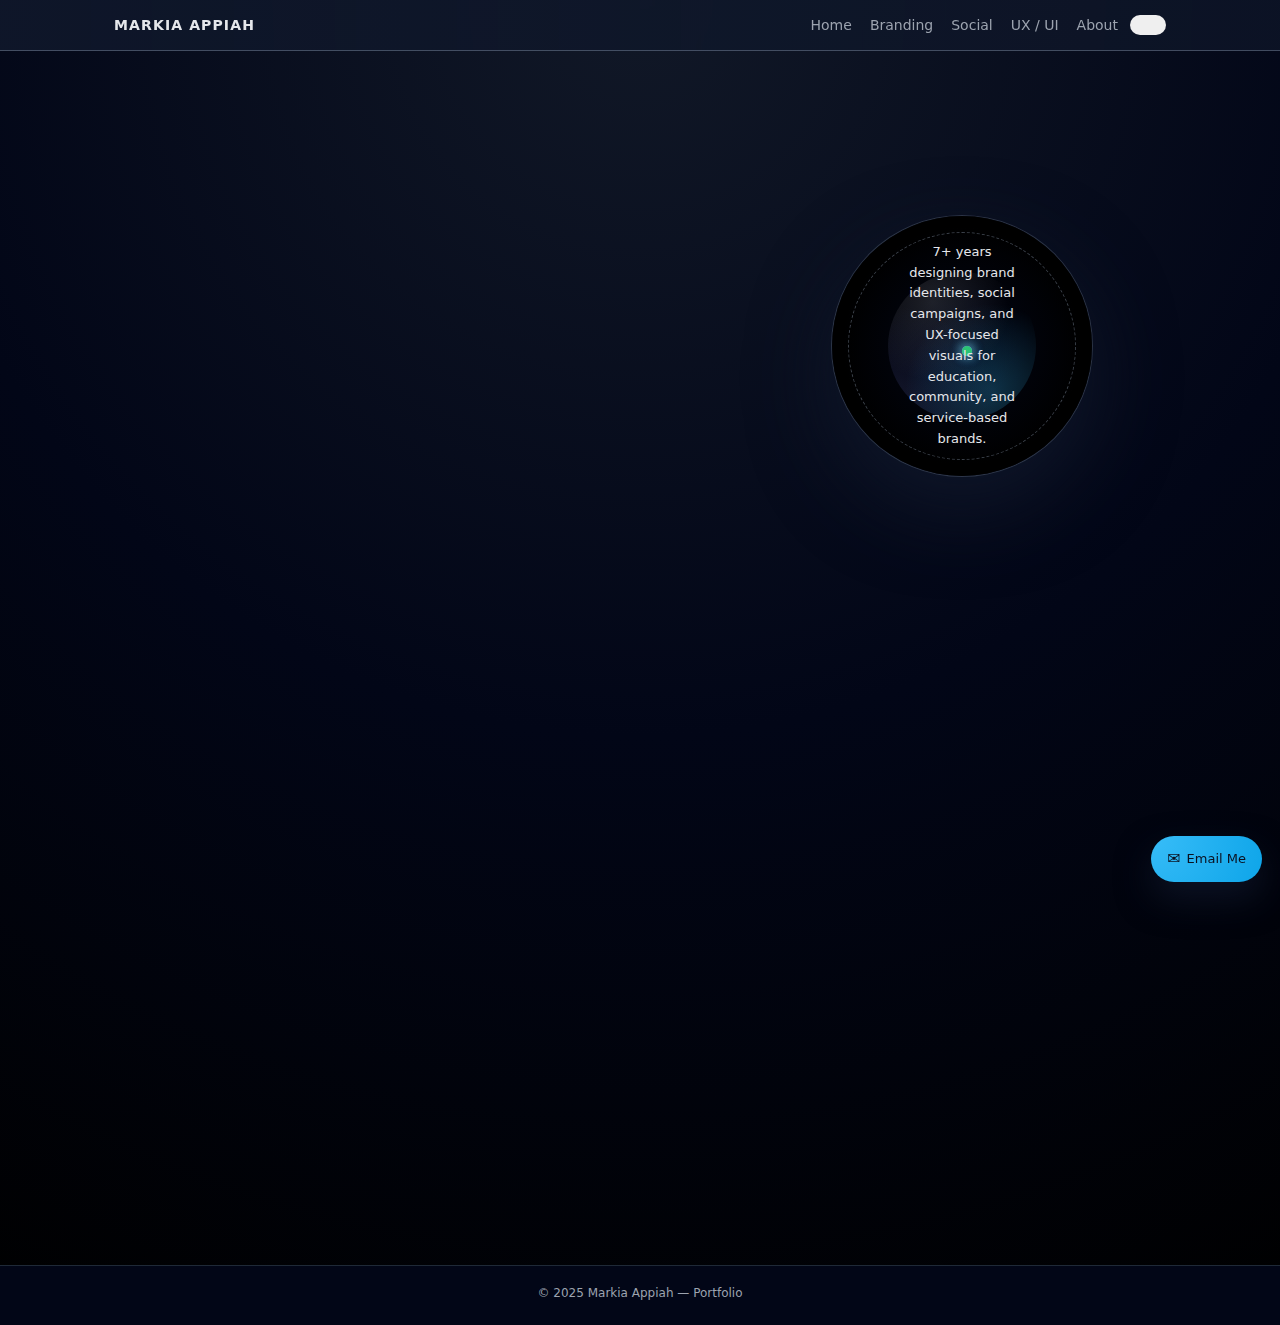
<file: index.html>
<!DOCTYPE html>
<html lang="en">
<head>
  <meta charset="UTF-8" />
  <title>Graphic Designer Portfolio – Markia Appiah</title>

  <meta name="viewport" content="width=device-width, initial-scale=1" />
  <meta
    name="description"
    content="Graphic & marketing designer specializing in branding, social media campaigns, and UX-inspired visuals for education, community, and service-based brands."
  />

  <!-- Open Graph / social preview -->
  <meta property="og:type" content="website" />
  <meta property="og:title" content="Graphic Designer Portfolio – Markia Appiah" />
  <meta
    property="og:description"
    content="Branding, social campaigns, and UX-style concepts for Bakari Academy, Girls Gracefully Growing, and Appiah Transportation."
  />
  <meta property="og:image" content="images/bakari_branding.png" />

  <!-- Twitter Card (optional) -->
  <meta name="twitter:card" content="summary_large_image" />
  <meta name="twitter:title" content="Graphic Designer Portfolio – Markia Appiah" />
  <meta
    name="twitter:description"
    content="Graphic & marketing designer focused on education, community, and service brands."
  />
  <meta name="twitter:image" content="images/bakari_branding.png" />

  <link rel="stylesheet" href="styles.css" />
  <script defer src="script.js"></script>
</head>

<body>
<header>
  <nav>
  <div class="logo">MARKIA APPIAH</div>
  <div style="display:flex; align-items:center; gap:12px;">
    <ul>
      <li><a href="index.html">Home</a></li>
      <li><a href="branding.html">Branding</a></li>
      <li><a href="social.html">Social</a></li>
      <li><a href="ux.html">UX / UI</a></li>
      <li><a href="about.html">About</a></li>
    </ul>

    <!-- Theme Toggle Button -->
    <button class="theme-toggle" id="themeToggle" type="button"></button>
  </div>
</nav>


</header>

<main>
  <section class="hero">
    <div class="hero-text">
      <div class="hero-kicker">Graphic & Marketing Designer • Branding • Social • UX-Inspired</div>
      <h1>Visual stories that <span>connect, convert,</span> and feel intentional.</h1>
      <p class="hero-sub">
  I’m Markia, a graphic & marketing designer who blends bold visuals with UX thinking to create
  high-impact advertising, social content, and digital experiences. I collaborate closely with
  cross-functional teams to turn complex ideas into clear, engaging visual stories that support
  real goals—enrollment, engagement, and growth.
</p>

      <div class="hero-tags">
        <div class="tag">Advertising Design</div>
        <div class="tag">Brand Systems</div>
        <div class="tag">Social Media Campaigns</div>
        <div class="tag">UX Mockups</div>
      </div>
      <a href="about.html" class="btn-ghost">View About &amp; Contact →</a>

        <a href="about.html" class="btn-ghost">About &amp; Contact</a>
      </div>
    </div>
    <div class="hero-orbit">
      <div class="orbit-dot"></div>
      <div class="orbit-dot"></div>
      <div class="orbit-dot"></div>
      <div class="hero-orbit-inner">
        <p>
          7+ years designing brand identities, social campaigns, and UX-focused visuals for education,
          community, and service-based brands.
        </p>
      </div>
    </div>
  </section>

  <section class="block">
    <h2>Core Skills &amp; Focus</h2>
    <p class="lead">
      I specialize in creating cohesive visual systems—from brand foundations to day-to-day content—that
      help teams communicate clearly and consistently.
    </p>
    <div class="pill-row">
      <span class="pill">Brand identity &amp; visual direction</span>
      <span class="pill">Social &amp; campaign design</span>
      <span class="pill">UX/UI mockups &amp; user flows</span>
      <span class="pill">Infographics &amp; data visualization</span>
      <span class="pill">Presentation &amp; pitch decks</span>
      <span class="pill">WordPress &amp; web visuals</span>
      <span class="pill">Cross-functional collaboration</span>
      <span class="pill">Time &amp; project management</span>
    </div>
  </section>
    <section class="block">
    <h2>Skills Matrix</h2>
    <p class="lead">
      A snapshot of the core skills I use most often in branding, social campaigns, and UX-inspired work.
    </p>
    <div class="skills-grid">
      <div class="skill-pill">
        <span>Brand Identity &amp; Visual Direction</span>
        <span>7+ yrs</span>
      </div>
      <div class="skill-pill">
        <span>Social &amp; Campaign Design</span>
        <span>7+ yrs</span>
      </div>
      <div class="skill-pill">
        <span>Presentation &amp; Pitch Decks</span>
        <span>5+ yrs</span>
      </div>
      <div class="skill-pill">
        <span>Infographics &amp; Layout Design</span>
        <span>5+ yrs</span>
      </div>
      <div class="skill-pill">
        <span>UX-Style Wireframes &amp; Mockups</span>
        <span>3–4 yrs</span>
      </div>
      <div class="skill-pill">
        <span>Cross-Functional Collaboration</span>
        <span>7+ yrs</span>
      </div>
      <div class="skill-pill">
        <span>Time &amp; Project Management</span>
        <span>7+ yrs</span>
      </div>
      <div class="skill-pill">
        <span>WordPress &amp; Web Visuals</span>
        <span>3+ yrs</span>
      </div>
    </div>
  </section>

</main>

<footer>
  © 2025 Markia Appiah — Portfolio
</footer>
  <a href="mailto:appiahmarkia3@gmail.com" class="fab-email">
  <span>✉</span> Email Me
</a>

</body>
</html>
</file>
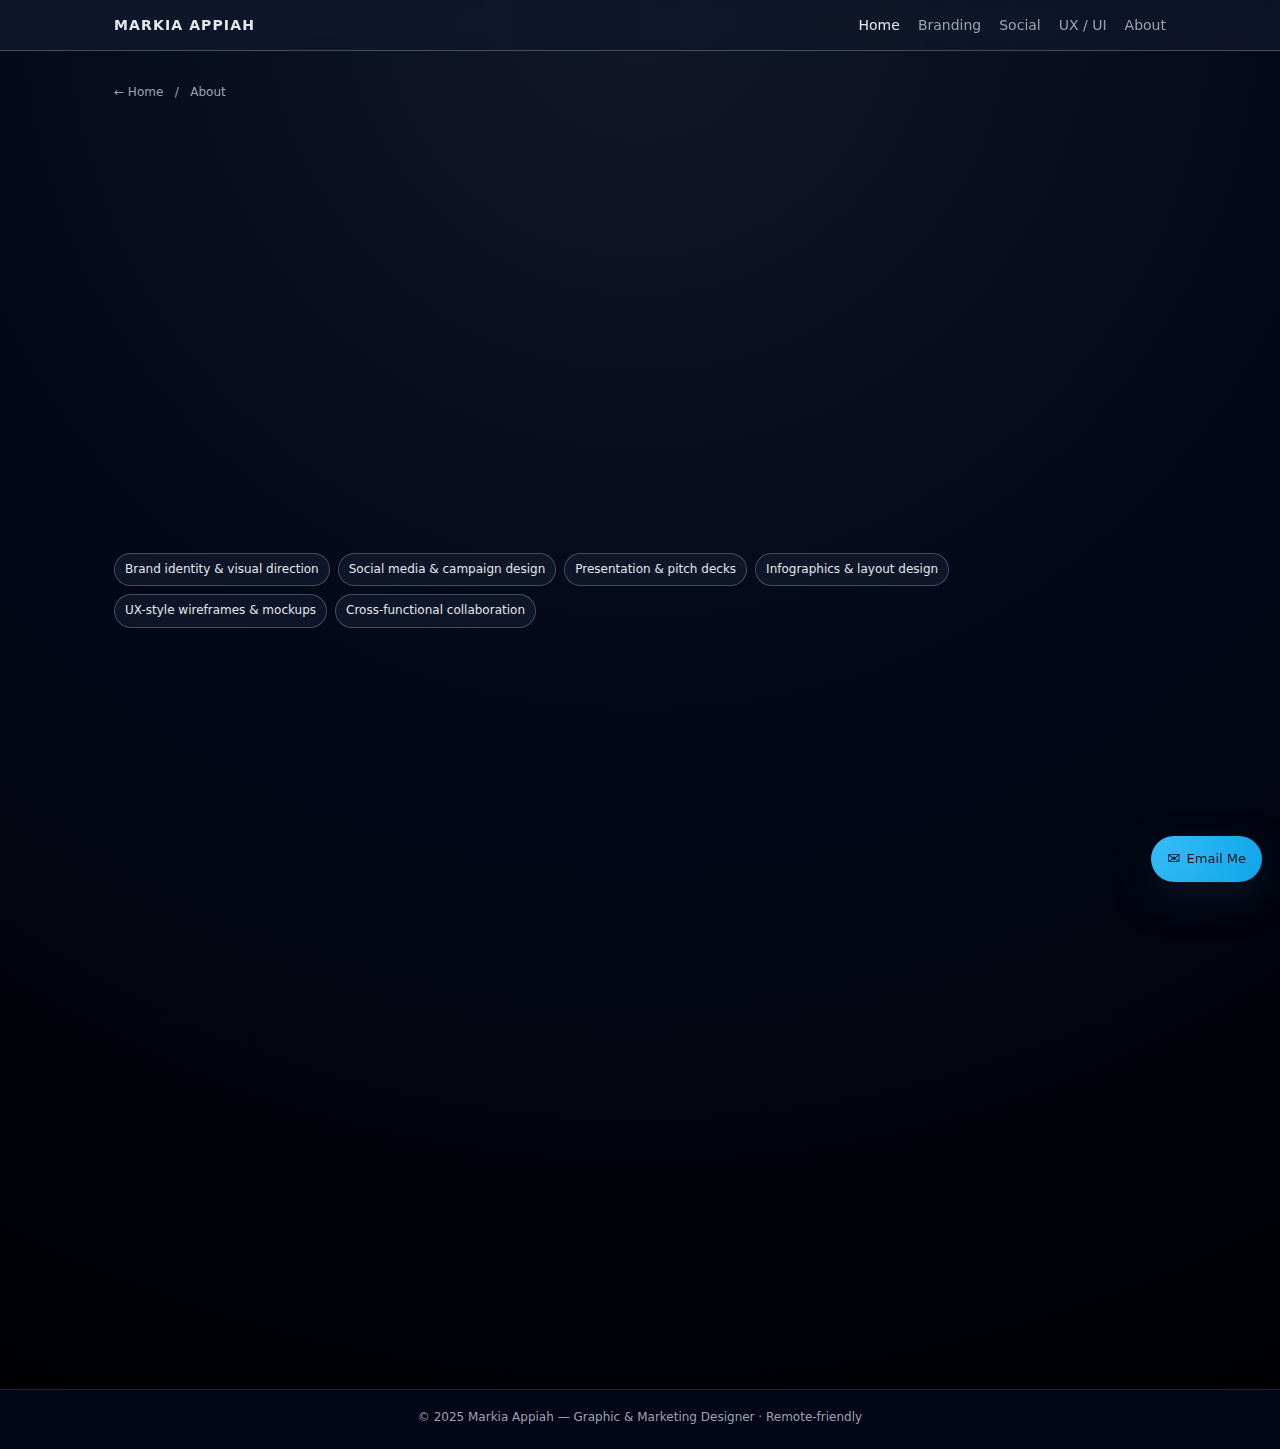
<file: about.html>
<!DOCTYPE html>
<html lang="en">
<head>
  <meta charset="UTF-8" />
  <title>About – Markia Appiah</title>
  <link rel="stylesheet" href="styles.css" />
  <script defer src="script.js"></script>
</head>
<body>
  
<header>
  <nav>
  <div class="logo">MARKIA APPIAH</div>
  <div style="display:flex; align-items:center; gap:12px;">
    <ul>
      <li><a href="index.html" style="color:var(--text-main);">Home</a></li>
<li><a href="branding.html">Branding</a></li>
<li><a href="social.html">Social</a></li>
<li><a href="ux.html">UX / UI</a></li>
<li><a href="about.html">About</a></li>
    </ul>
  </div> 
  </nav>
</header>

<main>
  <div class="breadcrumb"><a href="index.html">← Home</a> &nbsp; / &nbsp; About</div>
   <section class="block">
  <h2>About Markia</h2>
  <p class="lead">
    I’m a Graphic & Marketing Designer with 7+ years of experience across branding, social media,
    advertising, and UX-inspired visuals. I’m especially drawn to education, community, and
    service-based brands that are trying to make everyday life better for real people.
  </p>
    <p class="lead">
      I’ve built brand systems and campaigns for Bakari Academy (an Afrocentric micro-school), Girls Gracefully Growing
      (a mommy–daughter community and event series), and Appiah Transportation (a ride-share concept focused on families).
      Across all of these, I focus on clarity, warmth, and visuals that actually support how people use the products and services.
    </p>
<p class="lead">
    I’ve built brand systems and campaigns for Bakari Academy (an Afrocentric micro-school),
    Girls Gracefully Growing (a mommy–daughter community and event series), and Appiah
    Transportation (a ride-share concept focused on families). Across all of these, I focus on
    clarity, warmth, and visuals that feel intentional, inclusive, and easy to understand.
  </p>     
    <div class="pill-row">
      <span class="pill">Adobe Photoshop &amp; Illustrator</span>
      <span class="pill">Canva &amp; social design</span>
      <span class="pill">Figma-style UX mockups</span>
      <span class="pill">Brand kits &amp; guidelines</span>
      <span class="pill">Infographics &amp; layouts</span>
      <span class="pill">Presentation design</span>
      <span class="pill">Cross-functional collaboration</span>
    </div>
  </section>
  
  <div class="pill-row">
    <span class="pill">Brand identity &amp; visual direction</span>
    <span class="pill">Social media &amp; campaign design</span>
    <span class="pill">Presentation &amp; pitch decks</span>
    <span class="pill">Infographics &amp; layout design</span>
    <span class="pill">UX-style wireframes &amp; mockups</span>
    <span class="pill">Cross-functional collaboration</span>
  </div>
</section>
    <section class="block">
    <h2>Testimonials &amp; Feedback</h2>
    <p class="lead">
      I’m often brought in to bring clarity, warmth, and structure to visual communication—whether
      that’s for families, students, or community partners.
    </p>
    <div class="testimonials-grid">
      <div class="testimonial-card">
        <div class="testimonial-quote">
          “Markia consistently creates visuals that feel joyful and intentional. Our parents love
          the flyers and social posts because they actually understand what’s happening at a glance.”
        </div>
        <div class="testimonial-name">Program Co-Lead</div>
        <div class="testimonial-meta">Bakari Academy • School Communications</div>
      </div>
      <div class="testimonial-card">
        <div class="testimonial-quote">
          “Her designs for our mommy–daughter events perfectly match the energy—fun, welcoming, and
          organized. The branding really helped our community feel like a ‘real’ experience.”
        </div>
        <div class="testimonial-name">Community Organizer</div>
        <div class="testimonial-meta">Girls Gracefully Growing • Event Series</div>
      </div>
      <div class="testimonial-card">
        <div class="testimonial-quote">
          “The Appiah Transportation visuals made it easy to communicate routes and services to
          families. Everything looked polished and professional, while still feeling friendly.”
        </div>
        <div class="testimonial-name">Partner</div>
        <div class="testimonial-meta">Appiah Transportation • Service Brand Concept</div>
      </div>
    </div>
  </section>

<section class="block">
  <h2>Contact</h2>
  <p class="lead">
    I’m currently open to remote graphic design and marketing design roles, as well as select
    freelance collaborations. If you’re looking for a designer who can deliver high-impact branding,
    social content, and UX-informed visuals, feel free to reach out.
  </p>
  <div class="pill-row">
    <span class="pill">📧 <a href="mailto:appiahmarkia3@gmail.com">appiahmarkia3@gmail.com</a></span>
    <span class="pill">📍 Owings Mills, MD (Remote-friendly)</span>
  </div>
    <div style="margin-top:18px;">
    <a href="Markia_Appiah_Resume.pdf" class="btn-primary" download>
      Download Résumé (PDF)
    </a>
  </div>
</section>
</main>

<footer>
  © 2025 Markia Appiah — Graphic &amp; Marketing Designer · Remote-friendly
</footer>

  <a href="mailto:appiahmarkia3@gmail.com" class="fab-email">
  <span>✉</span> Email Me
</a>

</body>
</html>
</file>
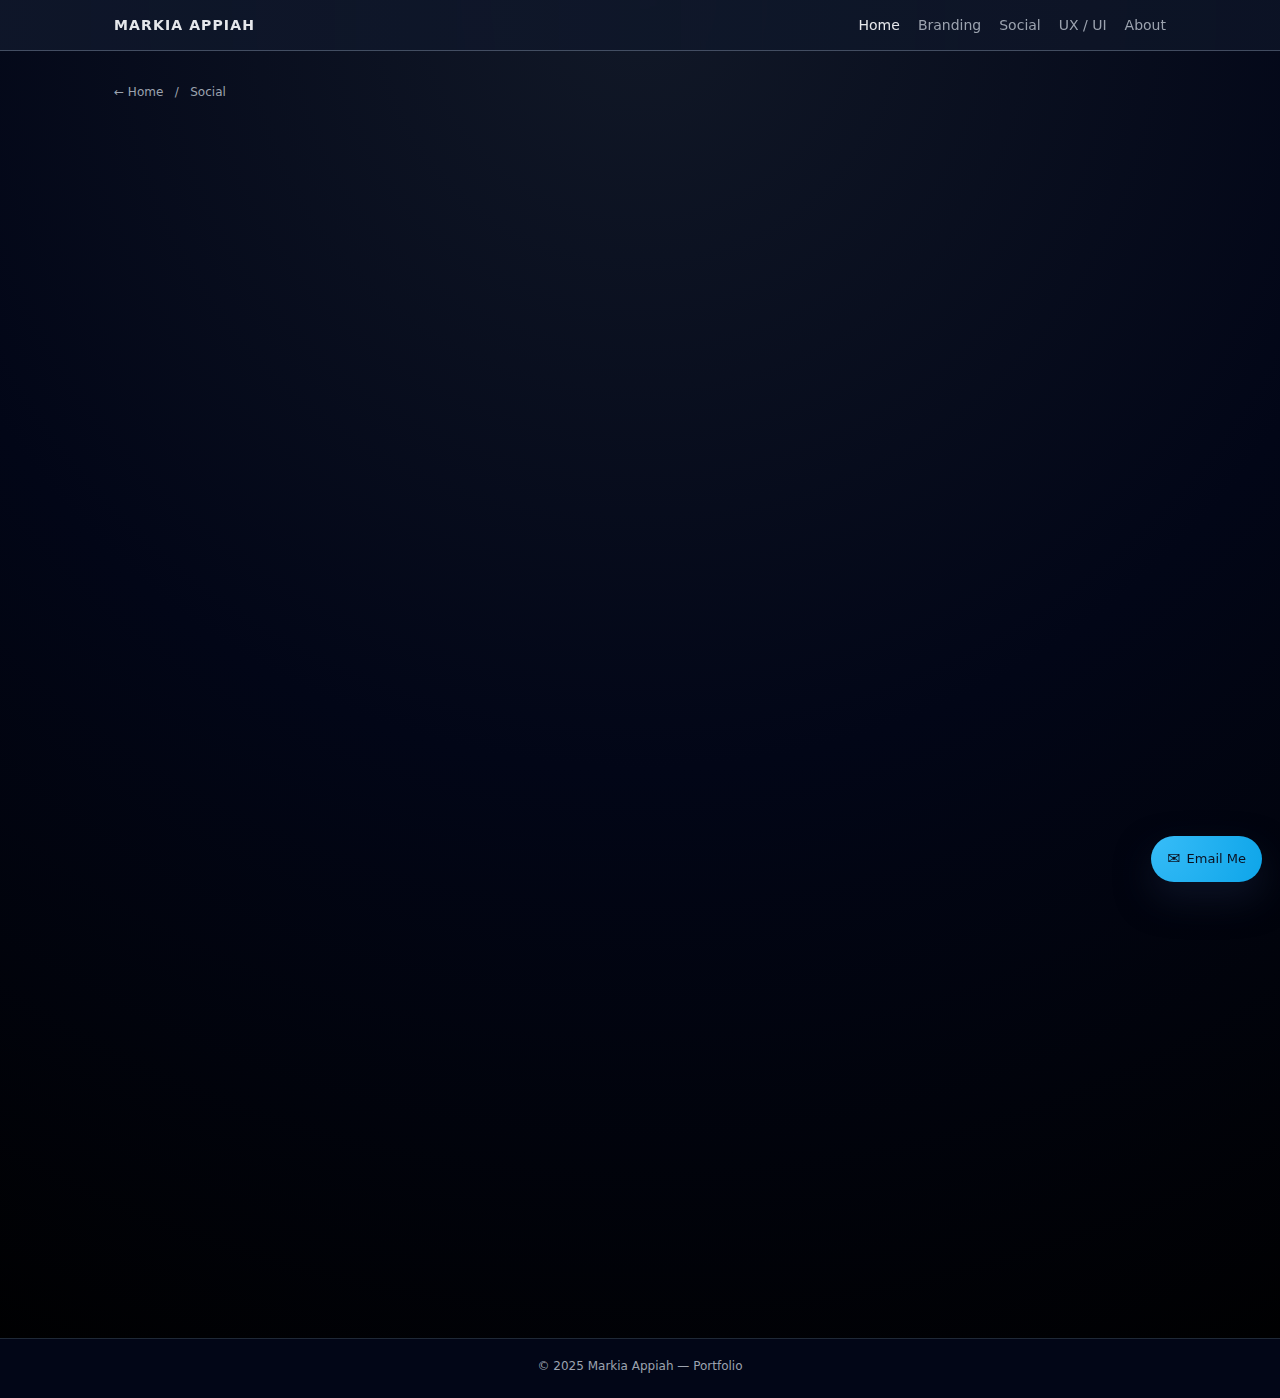
<file: social.html>
<!DOCTYPE html>
<html lang="en">
<head>
  <meta charset="UTF-8" />
  <title>Social & Ads – Markia Appiah</title>
  <link rel="stylesheet" href="styles.css" />
  <script defer src="script.js"></script>
</head>
<body>
  
<header>
  <nav>
  <div class="logo">MARKIA APPIAH</div>
  <div style="display:flex; align-items:center; gap:12px;">
    <ul>
      <li><a href="index.html" style="color:var(--text-main);">Home</a></li>
<li><a href="branding.html">Branding</a></li>
<li><a href="social.html">Social</a></li>
<li><a href="ux.html">UX / UI</a></li>
<li><a href="about.html">About</a></li>
    </ul>

</header>

<main>
  <div class="breadcrumb"><a href="index.html">← Home</a> &nbsp; / &nbsp; Social</div>
  <section class="block">
    <h2>Social &amp; Advertising</h2>
    <p class="lead">
      Campaign graphics and social media visuals designed to drive engagement for schools, events,
      and service-based brands.
    </p>
    <div class="gallery-grid">
      <article class="card">
        <div class="card-thumb">
          <img src="images/bakari_social.png" alt="Bakari Academy social media mockups"/>
        </div>
        <div class="card-meta">Instagram &amp; Facebook</div>
        <div class="card-title">Bakari Academy – Field Trip &amp; School Updates</div>
        <p>
          Concept social posts announcing field trips, spirit days, and classroom moments for Bakari Academy.
          Layouts focus on clear hierarchy, bold headlines, and uplifting imagery that highlights students and culture.
        </p>
        <div class="card-tags">
          <span class="card-tag">School</span>
          <span class="card-tag">Announcements</span>
        </div>
      </article>

      <article class="card">
        <div class="card-thumb">
          <img src="images/ggg_social.png" alt="Building Future Friendships social designs"/>
        </div>
        <div class="card-meta">Community Events</div>
        <div class="card-title">Building Future Friendships – Mommy–Daughter Date Flyers</div>
        <p>
          Social tiles and story-style graphics promoting themed monthly events, designed to feel fun, inviting,
          and easy to share among moms and daughters in the community.
        </p>
        <div class="card-tags">
          <span class="card-tag">Events</span>
          <span class="card-tag">Flyers</span>
        </div>
      </article>

      <article class="card">
        <div class="card-thumb">
          <img src="images/appiah_social.png" alt="Appiah Transportation social campaign mockups"/>
        </div>
        <div class="card-meta">Service Promotion</div>
        <div class="card-title">Appiah Transportation – Promo &amp; Service Highlights</div>
        <p>
          Ad concepts and organic posts highlighting safe, family-friendly transportation, featuring car visuals,
          route information, and clear calls-to-action for booking rides.
        </p>
        <div class="card-tags">
          <span class="card-tag">Ads</span>
          <span class="card-tag">Service</span>
        </div>
      </article>
    </div>
  </section>

  <section class="block">
    <h2>Representative Links</h2>
    <p class="lead">
      These sample links illustrate how live campaign folders can be organized for easy review in a real production environment.
    </p>
    <div class="gallery-grid">
      <article class="card">
        <div class="card-meta">Sample Campaign Folder</div>
        <div class="card-title">Bakari Academy Social Set</div>
        <p>
          <a href="#" onclick="return false;">View campaign structure (sample link)</a>
        </p>
      </article>
      <article class="card">
        <div class="card-meta">Sample Event Assets</div>
        <div class="card-title">Building Future Friendships Flyers</div>
        <p>
          <a href="#" onclick="return false;">View event asset structure (sample link)</a>
        </p>
      </article>
      <article class="card">
        <div class="card-meta">Sample Service Ads</div>
        <div class="card-title">Appiah Transportation Graphics</div>
        <p>
          <a href="#" onclick="return false;">View ad set structure (sample link)</a>
        </p>
      </article>
    </div>
  </section>
</main>

<footer>
  © 2025 Markia Appiah — Portfolio
</footer>
  <a href="mailto:appiahmarkia3@gmail.com" class="fab-email">
  <span>✉</span> Email Me
</a>

</body>
</html>
</file>
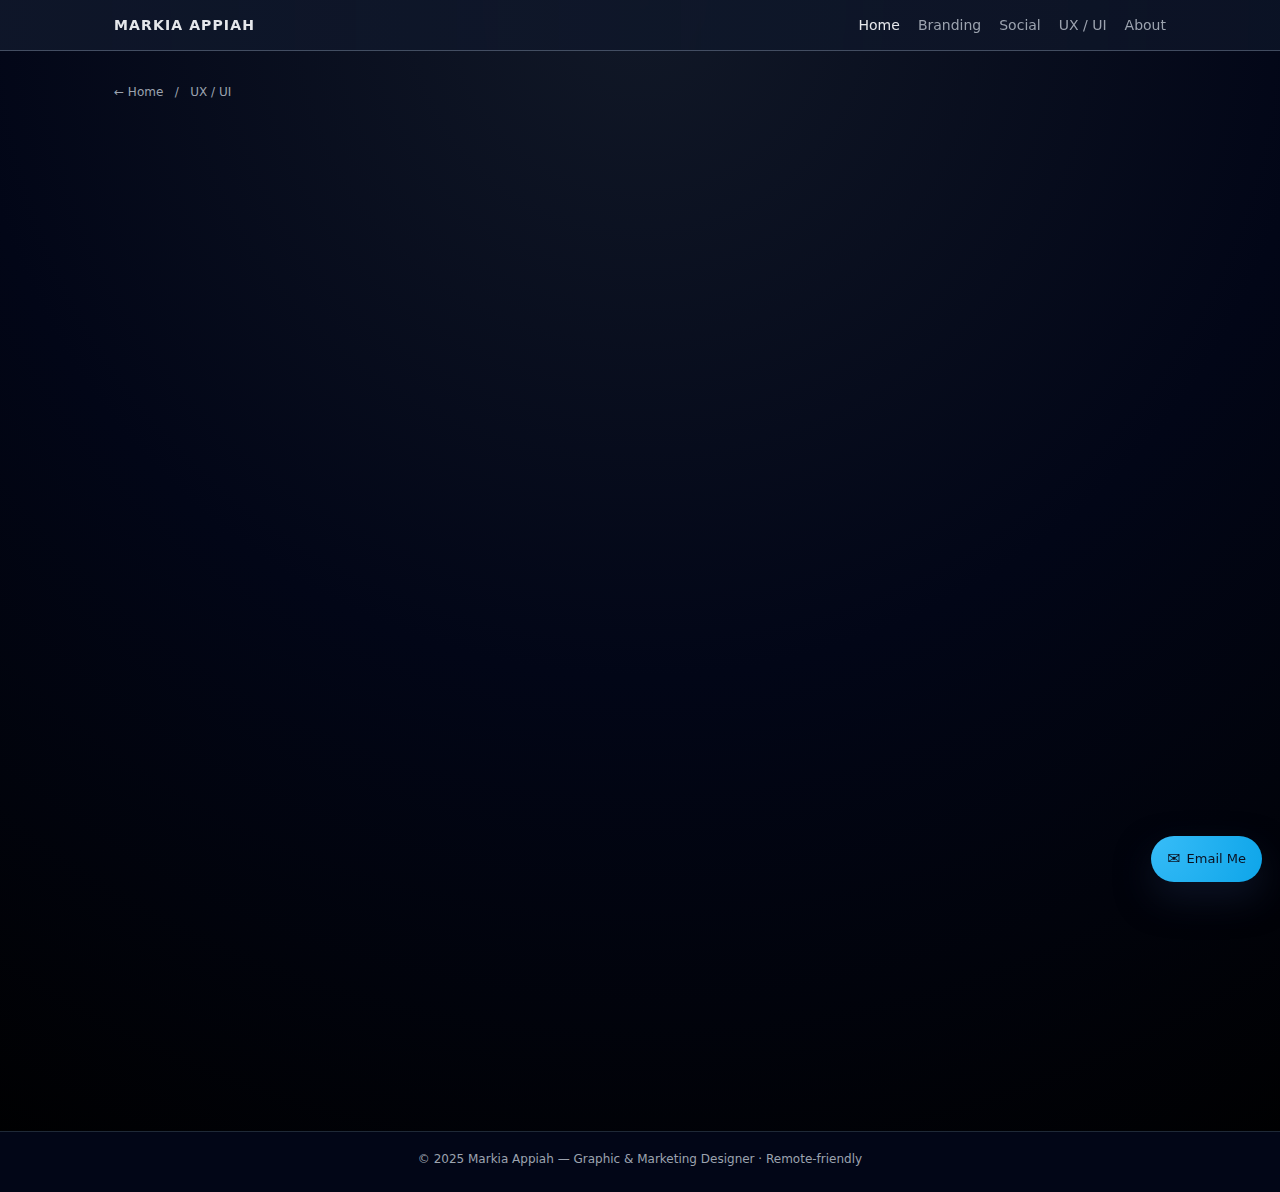
<file: ux.html>
<!DOCTYPE html>
<html lang="en">
<head>
  <meta charset="UTF-8" />
  <title>UX / UI – Markia Appiah</title>
  <link rel="stylesheet" href="styles.css" />
  <script defer src="script.js"></script>
</head>
<body>

<header>
  <nav>
  <div class="logo">MARKIA APPIAH</div>
  <div style="display:flex; align-items:center; gap:12px;">
    <ul>
      <li><a href="index.html" style="color:var(--text-main);">Home</a></li>
<li><a href="branding.html">Branding</a></li>
<li><a href="social.html">Social</a></li>
<li><a href="ux.html">UX / UI</a></li>
<li><a href="about.html">About</a></li>
    </ul>

</header>

<main>
  <div class="breadcrumb"><a href="index.html">← Home</a> &nbsp; / &nbsp; UX / UI</div>
  <section class="block">
    <h2>UX / UI Concepts</h2>
    <p class="lead">
      Interface explorations and flows supporting parent enrollment, event RSVP, and ride booking experiences.
    </p>
    <div class="gallery-grid">
  <article class="card">

  <div class="card-thumb bakari-thumb">
    <img src="images/bakari_ux.png" alt="Bakari Academy parent portal UX mockup" />

  <div class="card-meta">School Experience</div>
  <div class="card-title">Bakari Academy – Enrollment &amp; Parent Portal Concept</div>

  <p>
    Concept wireframes and high-level layouts for a parent portal where families can enroll,
    view calendars, and receive updates about their children in a simple, mobile-friendly
    experience.
  </p>

  <div class="card-tags">
    <span class="card-tag">Figma-style</span>
    <span class="card-tag">Web UX</span>
  </div>

</article>


   <article class="card">
  <div class="card-thumb">
    <img src="images/ggg_ux.png" alt="Building Future Friendships RSVP flow concept" />

  <div class="card-meta">Events</div>
  <div class="card-title">Building Future Friendships – Event RSVP Flow</div>

  <p>
    A mobile-first RSVP experience that lets parents quickly browse events, view details,
    and confirm attendance with minimal friction, designed for clarity and ease of use.
  </p>

  <div class="card-tags">
    <span class="card-tag">Mobile UX</span>
    <span class="card-tag">Event Flow</span>
  </div>
</article>
   

      <article class="card">
        <div class="card-thumb">
          <img src="images/appiah_ux.png" alt="Appiah Transportation ride booking UX mockup"/>
        </div>
        <div class="card-meta">Service Booking</div>
        <div class="card-title">Appiah Transportation – Ride Request Interface</div>
        <p>
          Interface concept for scheduling rides, saving favorite locations, and viewing driver details for a
          family-focused transportation service, inspired by modern mobility apps.
        </p>
        <div class="card-tags">
          <span class="card-tag">Prototype-style</span>
          <span class="card-tag">Service UX</span>
        </div>
      </article>
    </div>
  </section>

  <section class="block">
    <h2>How I Approach UX</h2>
    <p class="lead">
      Even when working primarily as a visual designer, I think in terms of user journeys: who is using this,
      what they need to see first, and how each screen supports a smooth, clear experience.
    </p>
    <div class="pill-row">
      <span class="pill">Hierarchy &amp; readability</span>
      <span class="pill">Mobile-first thinking</span>
      <span class="pill">Clarifying complex flows</span>
      <span class="pill">Aligning with brand systems</span>
    </div>
  </section>
</main>
  <footer>
  © 2025 Markia Appiah — Graphic &amp; Marketing Designer · Remote-friendly
</footer>

<a href="mailto:appiahmarkia3@gmail.com" class="fab-email">
  <span>✉</span> Email Me
</a>

</body>
</html>


</body>
</html>
</file>
<file: styles.css>
:root {
  --bg: #050816;
  --card: #0f172a;
  --accent: #7dd3fc;
  --accent-soft: rgba(125, 211, 252, 0.16);
  --accent-strong: #38bdf8;
  --text-main: #e5e7eb;
  --text-muted: #9ca3af;
  --border-subtle: rgba(148, 163, 184, 0.4);
}

/* Light theme overrides */
body.light {
  --bg: #f4f4f5;
  --card: #ffffff;
  --accent: #0ea5e9;
  --accent-soft: rgba(14, 165, 233, 0.12);
  --accent-strong: #0369a1;
  --text-main: #111827;
  --text-muted: #4b5563;
  --border-subtle: rgba(148, 163, 184, 0.6);
  background: radial-gradient(circle at top, #e5e7eb 0, #f4f4f5 45%, #e5e7eb 100%);
}

/* Reset */
* {
  box-sizing: border-box;
  margin: 0;
  padding: 0;
}

html,
body {
  font-family: system-ui, -apple-system, BlinkMacSystemFont, "Segoe UI", sans-serif;
  color: var(--text-main);
  line-height: 1.6;
}

body {
  background: radial-gradient(circle at top, #111827 0, #020617 50%, #000 100%);
  min-height: 100vh;
  display: flex;
  flex-direction: column;
}

a {
  color: var(--accent-strong);
  text-decoration: none;
}
a:hover {
  text-decoration: underline;
}

/* Header & nav */
header {
  position: sticky;
  top: 0;
  z-index: 20;
  background: linear-gradient(to right, rgba(15, 23, 42, 0.95), rgba(15, 23, 42, 0.7));
  backdrop-filter: blur(18px);
  border-bottom: 1px solid var(--border-subtle);
}

nav {
  max-width: 1100px;
  margin: 0 auto;
  padding: 14px 24px;
  display: flex;
  align-items: center;
  justify-content: space-between;
}

nav .logo {
  font-weight: 700;
  letter-spacing: 0.08em;
  font-size: 14px;
  text-transform: uppercase;
}

nav ul {
  list-style: none;
  display: flex;
  gap: 18px;
  font-size: 14px;
}

nav a {
  color: var(--text-muted);
  text-decoration: none;
  position: relative;
  padding-bottom: 4px;
  transition: color 0.2s ease;
}

/* Active navigation link */
nav a.active {
  color: var(--text-main) !important;
}

/* Underline animation */
nav a::after {
  content: "";
  position: absolute;
  left: 0;
  bottom: -3px;
  width: 0%;
  height: 2px;
  background: var(--accent-strong);
  transition: width 0.25s ease;
}

nav a:hover {
  color: var(--text-main);
}

nav a:hover::after,
nav a.active::after {
  width: 100%;
}

/* Theme toggle button */
nav ul .theme-toggle {
  border: 1px solid var(--border-subtle);
  background: rgba(15, 23, 42, 0.9);
  color: var(--text-main);
  border-radius: 999px;
  padding: 6px 10px;
  font-size: 12px;
  cursor: pointer;
  display: inline-flex;
  align-items: center;
  gap: 6px;
  margin-left: 12px;
  transition: background 0.2s ease, transform 0.1s ease, box-shadow 0.1s ease;
}
body.light .theme-toggle {
  background: #e5e7eb;
}
.theme-toggle:hover {
  transform: translateY(-1px);
  box-shadow: 0 10px 20px rgba(15, 23, 42, 0.35);
}
.theme-toggle span {
  font-size: 14px;
}

/* Main layout */
main {
  max-width: 1100px;
  margin: 0 auto;
  padding: 32px 24px 40px;
  flex: 1;
}

/* Hero */
.hero {
  display: grid;
  grid-template-columns: minmax(0, 3fr) minmax(0, 2fr);
  gap: 32px;
  align-items: center;
  margin-bottom: 32px;
}
@media (max-width: 900px) {
  .hero {
    grid-template-columns: minmax(0, 1fr);
  }
}

.hero-text {
  animation: floatIn 0.9s ease-out forwards;
  opacity: 0;
}

.hero-kicker {
  font-size: 13px;
  letter-spacing: 0.18em;
  text-transform: uppercase;
  color: var(--accent-strong);
  margin-bottom: 10px;
}

.hero h1 {
  font-size: clamp(32px, 5vw, 42px);
  margin-bottom: 12px;
}

.hero h1 span {
  background: linear-gradient(90deg, #38bdf8, #a855f7, #22c55e);
  -webkit-background-clip: text;
  color: transparent;
}

.hero-sub {
  color: var(--text-muted);
  max-width: 520px;
  font-size: 15px;
}

.hero-tags {
  margin-top: 16px;
  display: flex;
  flex-wrap: wrap;
  gap: 8px;
}

.tag {
  font-size: 11px;
  letter-spacing: 0.08em;
  text-transform: uppercase;
  padding: 6px 10px;
  border-radius: 999px;
  border: 1px solid var(--border-subtle);
  background: radial-gradient(circle at top left, rgba(248, 250, 252, 0.06), transparent);
}

.hero-cta {
  margin-top: 22px;
  display: flex;
  gap: 12px;
  flex-wrap: wrap;
}

/* Hero actions (stack on mobile) */
.hero-actions {
  margin-top: 32px;
  display: flex;
  flex-direction: column;
  gap: 12px;
}
@media (min-width: 640px) {
  .hero-actions {
    flex-direction: row;
    gap: 16px;
  }
}

/* Buttons */
.btn-primary,
.btn-ghost,
button {
  padding: 10px 18px;
  border-radius: 999px;
  font-size: 14px;
  border: none;
  cursor: pointer;
  display: inline-flex;
  align-items: center;
  gap: 8px;
  text-decoration: none;
  transition: transform 0.2s ease, box-shadow 0.2s ease, background 0.2s ease;
}

.btn-primary {
  background: radial-gradient(circle at top left, #38bdf8, #0ea5e9);
  color: #0b1120;
  box-shadow: 0 12px 30px rgba(56, 189, 248, 0.3);
}
.btn-primary:hover {
  transform: translateY(-1px) scale(1.01);
  box-shadow: 0 14px 35px rgba(56, 189, 248, 0.4);
}

.btn-ghost {
  background: rgba(15, 23, 42, 0.9);
  border: 1px solid var(--border-subtle);
  color: var(--text-main);
}
.btn-ghost:hover {
  background: rgba(15, 23, 42, 1);
}

/* Global hover lift */
button:hover,
.btn-primary:hover,
.btn-ghost:hover {
  transform: translateY(-3px);
  box-shadow: 0 12px 25px rgba(0, 0, 0, 0.18);
}

/* Hero orbit */
.hero-orbit {
  position: relative;
  width: 260px;
  height: 260px;
  margin: 0 auto;
  border-radius: 50%;
  background: radial-gradient(circle, #020617 0, #000 65%);
  box-shadow: 0 0 0 1px rgba(148, 163, 184, 0.25), 0 32px 80px rgba(15, 23, 42, 0.9);
  overflow: hidden;
  animation: floatSoft 6s ease-in-out infinite;
}
.hero-orbit::before {
  content: "";
  position: absolute;
  inset: 16px;
  border-radius: 50%;
  border: 1px dashed rgba(148, 163, 184, 0.4);
}
.orbit-dot {
  position: absolute;
  width: 10px;
  height: 10px;
  border-radius: 999px;
  background: #38bdf8;
  box-shadow: 0 0 12px rgba(56, 189, 248, 0.8);
  animation: orbit 10s linear infinite;
  top: 50%;
  left: 50%;
  transform-origin: -96px -96px;
}
.orbit-dot:nth-child(2) {
  background: #a855f7;
  box-shadow: 0 0 12px rgba(168, 85, 247, 0.8);
  animation-duration: 14s;
  transform-origin: -70px -70px;
}
.orbit-dot:nth-child(3) {
  background: #22c55e;
  box-shadow: 0 0 12px rgba(34, 197, 94, 0.8);
  animation-duration: 18s;
  transform-origin: -120px -40px;
}
.hero-orbit-inner {
  position: absolute;
  inset: 56px;
  border-radius: 50%;
  background: radial-gradient(circle at 30% 20%, rgba(248, 250, 252, 0.12), transparent 50%),
    radial-gradient(circle at 70% 80%, rgba(56, 189, 248, 0.25), transparent 55%),
    radial-gradient(circle at 0% 100%, rgba(129, 140, 248, 0.18), transparent 55%);
  display: flex;
  align-items: center;
  justify-content: center;
  text-align: center;
  padding: 18px;
}
.hero-orbit-inner p {
  font-size: 13px;
  color: var(--text-main);
}

/* Content blocks */
section.block {
  margin-top: 24px;
  margin-bottom: 16px;
  padding: 24px 22px 26px;
  border-radius: 18px;
  background: radial-gradient(circle at top left, rgba(148, 163, 184, 0.14), transparent 55%),
    linear-gradient(135deg, rgba(15, 23, 42, 0.96), rgba(15, 23, 42, 0.94));
  border: 1px solid var(--border-subtle);
  box-shadow: 0 22px 60px rgba(15, 23, 42, 0.8);
  animation: fadeUp 0.8s ease-out forwards;
  opacity: 0;
}

/* UX / UI section heading */
.block h2 {
  font-size: 2.1rem;
  font-weight: 700;
  letter-spacing: 0.08em;
  text-transform: uppercase;
  margin-bottom: 0.75rem;
  color: #e5e7eb;
}
.block h2::after {
  content: "";
  display: block;
  width: 60px;
  height: 3px;
  margin-top: 0.4rem;
  border-radius: 999px;
  background: linear-gradient(90deg, #ff8fb3, #ffb347);
}

section.block p.lead {
  color: var(--text-muted);
  font-size: 14px;
  margin-bottom: 10px;
}

/* Tag / pill rows */
.pill-row {
  display: flex;
  flex-wrap: wrap;
  gap: 8px;
  margin-top: 8px;
}
.pill {
  font-size: 12px;
  padding: 6px 10px;
  border-radius: 999px;
  border: 1px solid var(--border-subtle);
  background: rgba(15, 23, 42, 0.9);
  transition: background 0.2s ease, transform 0.2s ease, box-shadow 0.2s ease;
}
.pill:hover {
  background: var(--accent-soft);
  box-shadow: 0 8px 18px rgba(56, 189, 248, 0.25);
  transform: translateY(-2px);
  border-color: var(--accent);
}

/* Project & gallery grids */
.projects-grid,
.gallery-grid {
  display: grid;
  grid-template-columns: repeat(auto-fit, minmax(260px, 1fr));
  gap: 1.75rem;
  align-items: stretch;
  margin-top: 2rem;
}

/* Card – DARK THEME default */
.card {
  position: relative;
  padding: 16px 14px 18px;
  border-radius: 14px;
  background: radial-gradient(circle at top left, var(--accent-soft), rgba(15, 23, 42, 0.96));
  border: 1px solid var(--border-subtle);
  overflow: hidden;
  cursor: default;
  transition: transform 0.18s ease, box-shadow 0.18s ease, border-color 0.18s ease;
}

/* Card hover */
.card:hover {
  transform: translateY(-3px);
  box-shadow: 0 20px 45px rgba(15, 23, 42, 0.9);
  border-color: rgba(125, 211, 252, 0.75);
}

.card::before {
  content: "";
  position: absolute;
  inset: -40%;
  background: conic-gradient(from 120deg, transparent, rgba(56, 189, 248, 0.18), transparent 30%);
  opacity: 0;
  transition: opacity 0.2s ease-out;
}
.card:hover::before {
  opacity: 1;
}

/* Thumbnail */
.card-thumb {
  border-radius: 10px;
  overflow: hidden;
}
.card-thumb img {
  width: 100%;
  height: 150px;
  object-fit: cover;
  border-radius: 10px;
  margin-bottom: 10px;
  display: block;
  transition: transform 0.25s ease, filter 0.25s ease;
}
.card:hover .card-thumb img {
  transform: scale(1.03);
  filter: saturate(1.05);
}

/* Card typography – bigger & readable */
.card-meta {
  font-size: 1.05rem;
  text-transform: uppercase;
  letter-spacing: 0.12em;
  color: var(--accent-strong);
  margin-bottom: 6px;
}

.card-title {
  font-weight: 600;
  font-size: 1.4rem;
  line-height: 1.4;
  margin-bottom: 6px;
  color: var(--text-main);
}

.card p {
  margin-top: 4px;
  font-size: 1rem;
  line-height: 1.6;
  color: var(--text-muted);
}

.card-tags {
  margin-top: 8px;
  display: flex;
  flex-wrap: wrap;
  gap: 6px;
}
.card-tag {
  font-size: 10px;
  text-transform: uppercase;
  letter-spacing: 0.12em;
  padding: 4px 8px;
  border-radius: 999px;
  border: 1px solid rgba(148, 163, 184, 0.6);
}

/* Breadcrumb */
.breadcrumb {
  font-size: 12px;
  color: var(--text-muted);
  margin-bottom: 6px;
}
.breadcrumb a {
  color: var(--text-muted);
}
.breadcrumb a:hover {
  color: var(--text-main);
}

/* Footer */
footer {
  text-align: center;
  padding: 18px 16px 22px;
  font-size: 12px;
  color: var(--text-muted);
  border-top: 1px solid rgba(31, 41, 55, 1);
  background: #020617;
}

/* Animations */
@keyframes floatIn {
  from {
    opacity: 0;
    transform: translateY(14px);
  }
  to {
    opacity: 1;
    transform: translateY(0);
  }
}

@keyframes fadeUp {
  from {
    opacity: 0;
    transform: translateY(22px);
  }
  to {
    opacity: 1;
    transform: translateY(0);
  }
}

@keyframes orbit {
  to {
    transform: rotate(360deg);
  }
}

@keyframes floatSoft {
  0%,
  100% {
    transform: translateY(0);
  }
  50% {
    transform: translateY(-6px);
  }
}

/* Skills grid */
.skills-grid {
  display: grid;
  grid-template-columns: repeat(auto-fit, minmax(180px, 1fr));
  gap: 10px;
  margin-top: 10px;
}
.skill-pill {
  padding: 8px 10px;
  border-radius: 10px;
  border: 1px solid var(--border-subtle);
  background: rgba(15, 23, 42, 0.9);
  font-size: 13px;
  display: flex;
  justify-content: space-between;
  align-items: center;
}
body.light .skill-pill {
  background: #ffffff;
}

/* Testimonials */
.testimonials-grid {
  display: grid;
  grid-template-columns: repeat(auto-fit, minmax(230px, 1fr));
  gap: 16px;
  margin-top: 12px;
}
.testimonial-card {
  border-radius: 14px;
  border: 1px solid var(--border-subtle);
  background: radial-gradient(circle at top left, var(--accent-soft), rgba(15, 23, 42, 0.96));
  padding: 14px 16px;
  font-size: 13px;
}
.testimonial-quote {
  color: var(--text-main);
  margin-bottom: 8px;
}
.testimonial-name {
  font-weight: 600;
  font-size: 13px;
}
.testimonial-meta {
  font-size: 11px;
  text-transform: uppercase;
  letter-spacing: 0.1em;
  color: var(--text-muted);
}

/* Floating email button */
.fab-email {
  position: fixed;
  right: 18px;
  bottom: 18px;
  z-index: 50;
  background: radial-gradient(circle at top left, #38bdf8, #0ea5e9);
  color: #0b1120;
  border-radius: 999px;
  padding: 10px 16px;
  font-size: 13px;
  display: inline-flex;
  align-items: center;
  gap: 6px;
  box-shadow: 0 16px 35px rgba(15, 23, 42, 0.8);
  text-decoration: none;
  border: none;
}
.fab-email:hover {
  transform: translateY(-1px);
  box-shadow: 0 20px 45px rgba(15, 23, 42, 0.9);
}
.fab-email span {
  font-size: 16px;
}
@media (max-width: 640px) {
  .fab-email {
    padding: 8px 12px;
    font-size: 12px;
    bottom: 14px;
    right: 14px;
  }
}

/* Hero tags hover */
.hero-tags .tag {
  padding: 8px 14px;
  border-radius: 8px;
  transition: color 0.25s ease, background 0.25s ease, box-shadow 0.25s ease, transform 0.25s ease,
    border-color 0.25s ease;
  border: 1px solid transparent;
  cursor: pointer;
}
.hero-tags .tag:hover {
  background: var(--accent-soft);
  color: var(--accent-strong);
  box-shadow: 0 0 18px rgba(56, 189, 248, 0.35);
  border-color: var(--accent);
  transform: translateY(-3px);
}
.hero-tags .tag:active {
  transform: scale(0.92);
  background: var(--accent-soft);
  border-color: var(--accent);
  box-shadow: 0 0 20px rgba(56, 189, 248, 0.4);
  transition: transform 0.12s ease-out, box-shadow 0.2s ease-out;
}
@media (hover: none) {
  .hero-tags .tag {
    transition: transform 0.15s ease-out;
  }
  .hero-tags .tag:active {
    transform: scale(0.94);
  }
}

/* Light mode visual tweaks */
body.light .btn-primary {
  background: radial-gradient(circle at top left, #0ea5e9, #38bdf8);
  color: #0b1120;
  box-shadow: 0 10px 28px rgba(148, 163, 184, 0.6);
}
body.light .btn-ghost {
  background: #e5e7eb;
  border-color: var(--border-subtle);
  color: var(--text-main);
}
body.light .pill {
  background: #f9fafb;
  border-color: var(--border-subtle);
  color: var(--text-main);
}
body.light .pill a {
  color: inherit;
}
body.light header {
  background: linear-gradient(to right, rgba(248, 250, 252, 0.98), rgba(241, 245, 249, 0.96));
  border-bottom: 1px solid var(--border-subtle);
}
body.light .logo {
  color: var(--text-main);
}
body.light nav a {
  color: var(--text-muted);
}
body.light nav a:hover {
  color: var(--accent-strong);
}
body.light nav a.active {
  color: var(--text-main) !important;
}
body.light section.block {
  background: #ffffff;
  border-color: var(--border-subtle);
  box-shadow: 0 18px 40px rgba(148, 163, 184, 0.35);
}
body.light .card,
body.light .testimonial-card {
  background: #ffffff;
  border-color: var(--border-subtle);
}
body.light .hero-orbit {
  background: radial-gradient(circle, #e5e7eb 0, #f9fafb 70%);
  box-shadow: 0 0 0 1px rgba(148, 163, 184, 0.25), 0 22px 40px rgba(148, 163, 184, 0.5);
}
body.light .hero-sub,
body.light p,
body.light .testimonial-quote {
  color: var(--text-main);
}
body.light .hero-kicker,
body.light .card-meta,
body.light .testimonial-meta {
  color: var(--text-muted);
}
body.light footer {
  background: #f9fafb;
  border-top: 1px solid var(--border-subtle);
  color: var(--text-muted);
}

/* Mobile typography */
@media (max-width: 640px) {
  body {
    font-size: 17px;
    line-height: 1.6;
  }

  h1,
  .hero-title {
    font-size: 30px;
    line-height: 1.25;
  }

  h2 {
    font-size: 24px;
    margin-bottom: 16px;
  }

  p,
  .lead {
    font-size: 17px;
    line-height: 1.65;
  }

  .pill-row .pill,
  .hero-tags .tag {
    font-size: 15px;
    padding: 8px 12px;
  }

  nav ul li a {
    font-size: 16px;
  }

  .block h2 {
    font-size: 1.7rem;
    letter-spacing: 0.06em;
  }

  .card {
    padding: 1rem 1.1rem 1.25rem;
  }

  .card-title {
    font-size: 1.45rem;
  }

  .card-meta {
    font-size: 1.1rem;
  }
}

/* EXTRA: Make UX / UI cards feel featured */
.gallery-grid .card-title {
  font-size: 1.5rem;
  line-height: 1.4;
}
.gallery-grid .card-meta {
  font-size: 1.15rem;
  line-height: 1.3;
}
.card-thumb {
  position: relative;
}

/* Stronger overlay to hide the old baked-in text */
.thumb-overlay {
  position: absolute;
  top: 0;
  left: 0;
  right: 0;
  padding: 10px 14px;
  background: rgba(0, 0, 0, 0.9); /* almost solid so old text doesn't show */
  display: flex;
  flex-direction: column;
  gap: 3px;
  border-bottom-right-radius: 10px;
}


.thumb-title {
  font-size: 0.95rem;
  font-weight: 600;
  letter-spacing: 0.04em;
  text-transform: uppercase;
  color: #f9fafb;
}

.thumb-sub {
  font-size: 0.8rem;
  color: #e5e7eb;
  opacity: 0.9;
}

@media (max-width: 640px) {
  .thumb-title {
    font-size: 1.05rem;
  }
  .thumb-sub {
    font-size: 0.9rem;
  }
}
</file>
